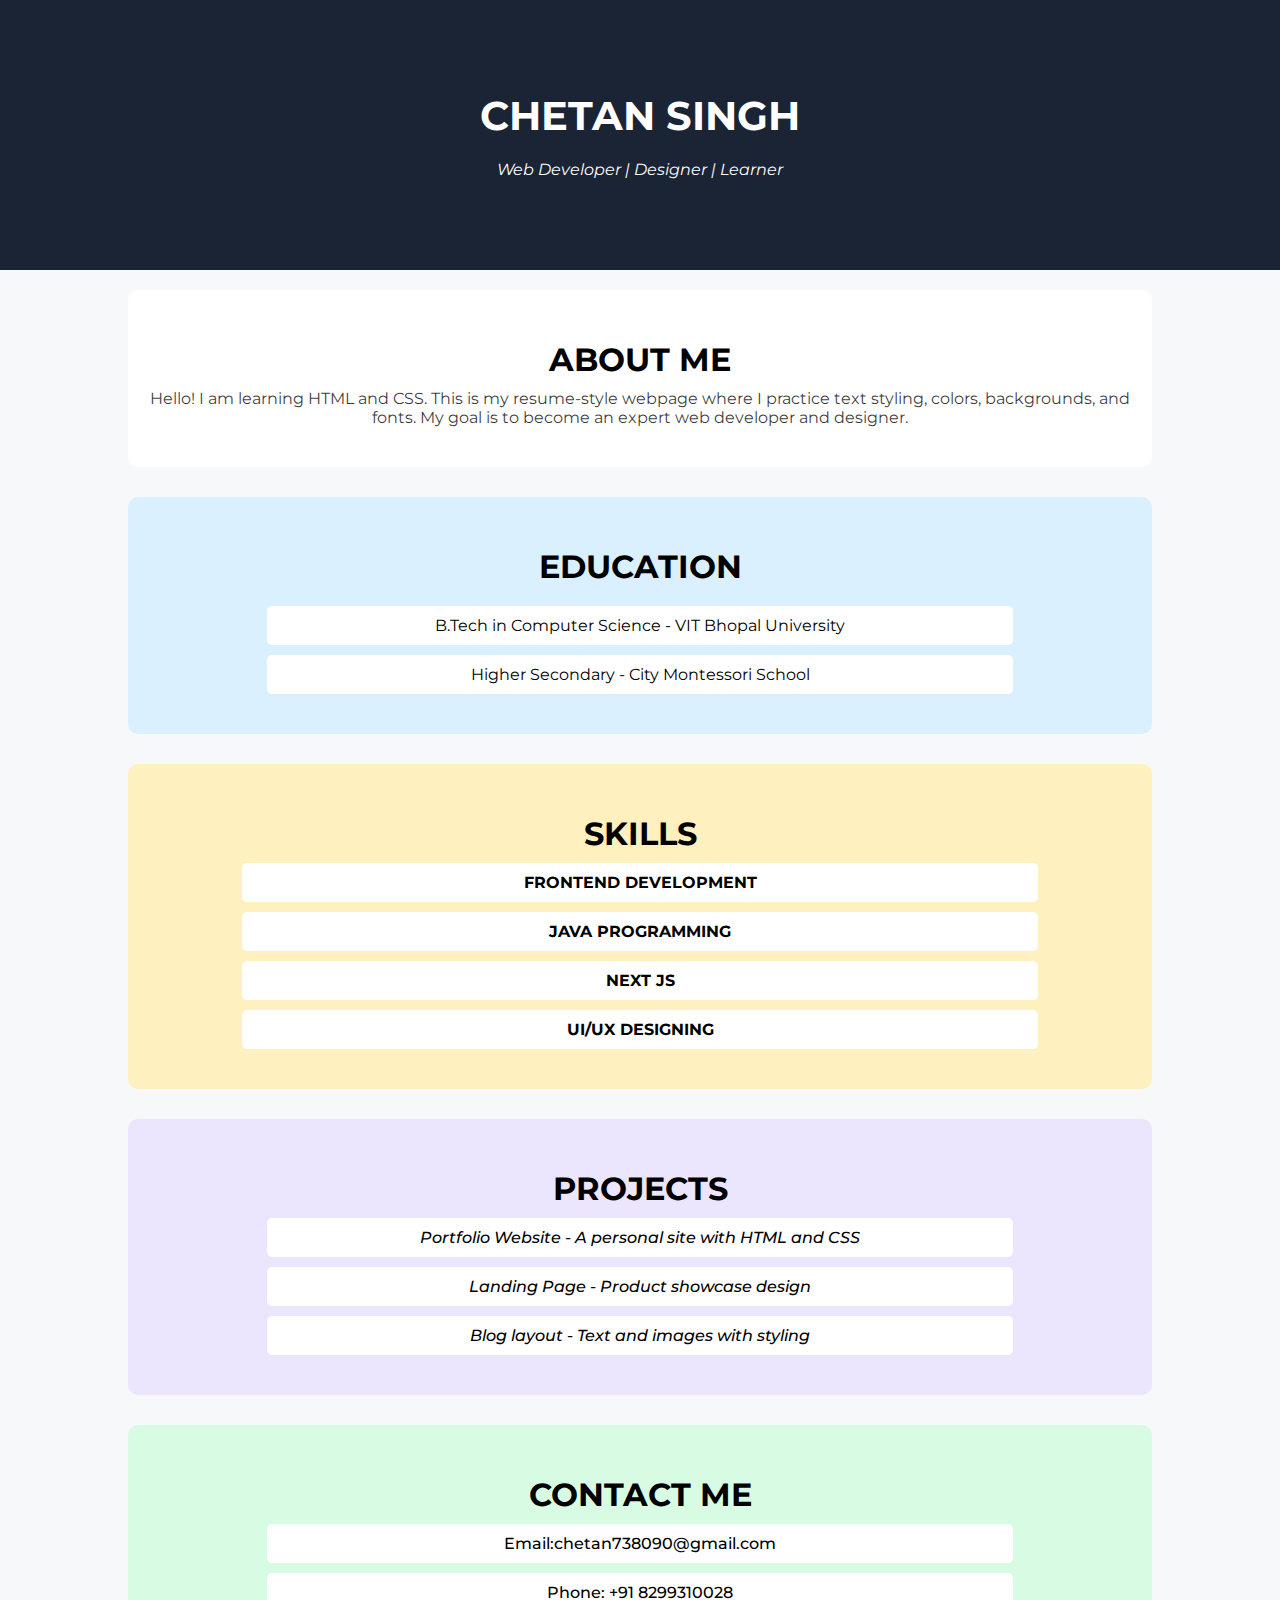
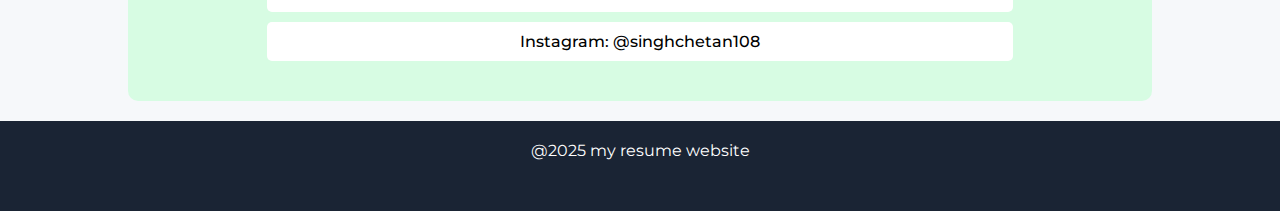
<file: Assignment 1/index.html>
<!DOCTYPE html>
<html lang="en">
    <head>
        <meta charset="UTF-8" />
        <meta name="viewport" content="width=device-width, initial-scale=1.0" />
        <title>My Resume Website</title>
        <link rel="stylesheet" href="style.css" />
    </head>
    <body>
        <header class="flex-col-center">
            <h1>Chetan Singh</h1>
            <div>Web Developer | Designer | Learner</div>
        </header>
        <main>
            <section class="about flex-col-center">
                <h1>About Me</h1>
                <p>
                    Hello! I am learning HTML and CSS. This is my resume-style
                    webpage where I practice text styling, colors, backgrounds,
                    and fonts. My goal is to become an expert web developer and
                    designer.
                </p>
            </section>
            <section class="education flex-col-center">
                <h1>Education</h1>
                <div>B.Tech in Computer Science - VIT Bhopal University</div>
                <div>Higher Secondary - City Montessori School</div>
            </section>
            <section class="skills flex-col-center">
                <h1>Skills</h1>
                <div>Frontend Development</div>
                <div>Java Programming</div>
                <div>Next Js</div>
                <div>UI/Ux Designing</div>
            </section>
            <section class="projects flex-col-center">
                <h1>Projects</h1>
                <div>Portfolio Website - A personal site with HTML and CSS</div>
                <div>Landing Page - Product showcase design</div>
                <div>Blog layout - Text and images with styling</div>
            </section>
            <section class="contact-me flex-col-center">
                <h1>Contact Me</h1>
                <div>Email:chetan738090@gmail.com</div>
                <div>Phone: +91 8299310028</div>
                <div>Instagram: @singhchetan108</div>
            </section>
        </main>
        <footer>@2025 my resume website</footer>
    </body>
</html>
</file>
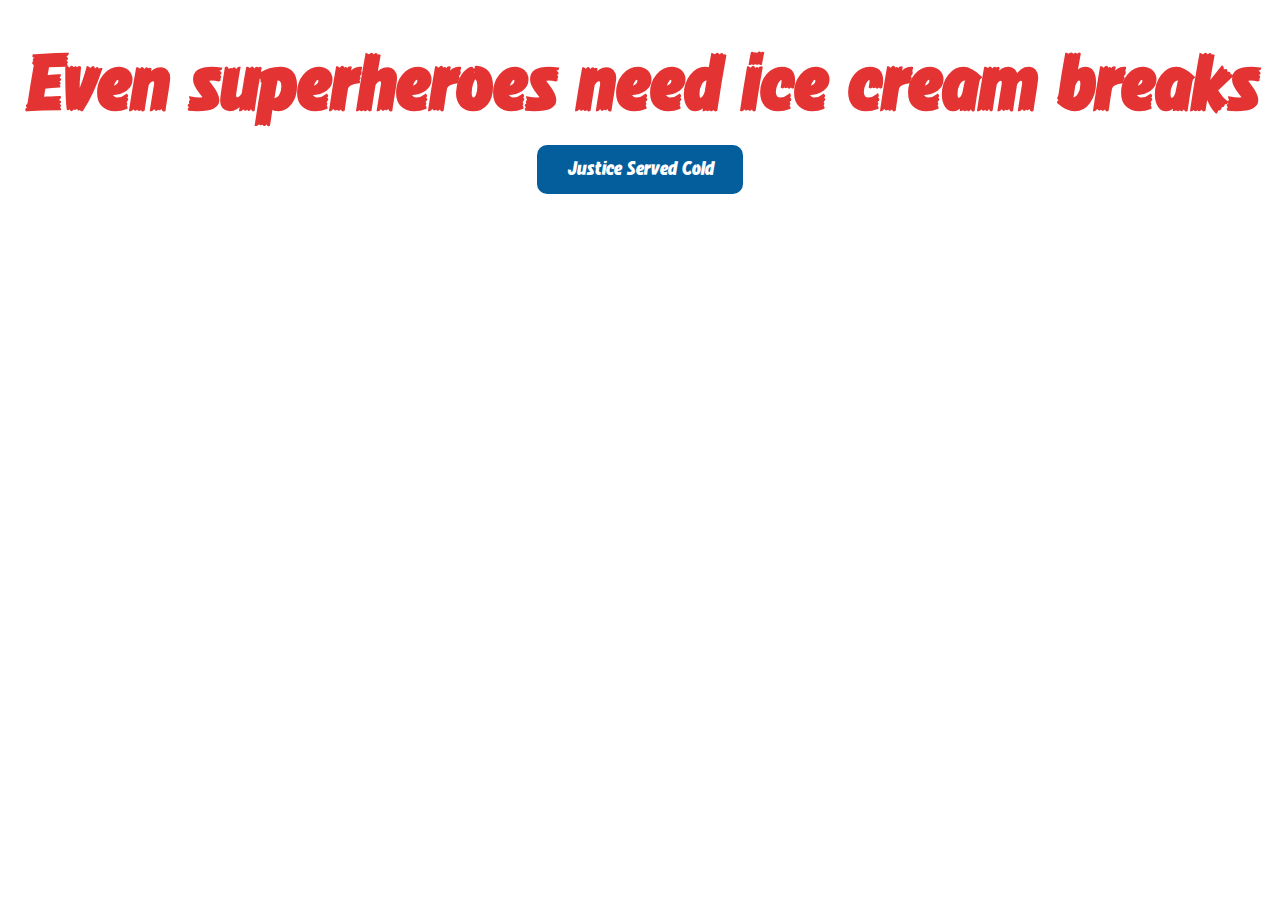
<file: Assignment 2/index.html>
<!DOCTYPE html>
<html lang="en">
<head>
  <meta charset="UTF-8">
  <meta name="viewport" content="width=device-width, initial-scale=1.0">
  <title>Assignment 2</title>
  <link rel="stylesheet" href="style.css">
</head>
<body>
  <div id="main">
    <h1>Even superheroes need ice cream breaks</h1>
    <button>Justice Served Cold</button>
  </div>
</body>
</html>
</file>
<file: Assignment 1/style.css>
@import url('https://fonts.googleapis.com/css2?family=Montserrat:ital,wght@0,100..900;1,100..900&display=swap');
* {
  box-sizing: border-box;
  margin: 0;
  padding: 0;
}

html, body {
  height: 100%;
  width: 100%;
  font-family: "Montserrat", sans-serif;
}

:root {
  --primary-bg: #1a2434;
}

body {
  background-color: #f6f8fa;
}

.flex-col-center {
  display: flex;
  flex-direction: column;
  align-items: center;
  justify-content: center;
}

header {
width: 100%;
  height: 30vh;
  gap: 20px;
  background-color: var(--primary-bg);
  color: white;
}

h1 {
  text-transform: uppercase;
}

header h1 {
  font-size: 40px;
}

header div {
  font-style: italic;
  font-weight: 400;
  font-size: 16px;
}

main {
  padding: 20px 10vw;
  display: flex;
  flex-direction: column;
  align-items: center;
  justify-content: center;
  gap: 30px;
}

section {
  text-align: center;
  width: 80vw;
  padding: 50px 15px 40px 15px;
  border-radius: 10px;
  gap: 10px
}

.about {
  background-color: #fff;
}

.about p {
  color: #000000c7;
  font-weight: 400;
}

.education {
  background-color: #daf0ff;
}

.education h1  {
  margin-bottom: 10px;
}

.education div, .skills div, .projects div, .contact-me div {
  background-color: #fff;
  width: 75%;
  padding: 10px 5px;
  border-radius: 5px;
}

.skills {
  background-color: #fef0bf;
}

.skills div {
  width: 80%;
  font-weight: 700;
  text-transform: uppercase;
}

.projects {
  background-color: #ebe6fe;
}

.projects div {
  font-style: italic;
  font-weight: 500;
}

.contact-me {
  background-color: #d7fce3;
}

.contact-me div {
  font-weight: 500;
}

footer {
  background-color: var(--primary-bg);
  padding: 20px 10px;
  text-align: center;
  width: 100%;
  height: 10vh;
  color: white;
}
</file>
<file: Assignment 2/style.css>
@font-face {
  font-family: super;
  src: url(./Comic\ Hero.otf);
}
* {
  box-sizing: border-box;
  margin: 0;
  padding: 0;
}

html, body {
  height: 100%;
  width: 100%;
}

#main {
  width: 100%;
  height: 100%;
  background-image: url(https://images.unsplash.com/photo-1611604548018-d56bbd85d681?q=80&w=2070&auto=format&fit=crop&ixlib=rb-4.1.0&ixid=M3wxMjA3fDB8MHxwaG90by1wYWdlfHx8fGVufDB8fHx8fA%3D%3D);  
  background-size: cover;
  background-position: center;
  text-align: center;
  padding-top: 50px;
  font-family: super;
  color: rgb(228, 51, 51);
}

h1 {
  font-size: 80px;
}

button {
  margin-top: 20px;
  padding: 15px 30px;
  border: none;
  border-radius: 10px;
  font-size: 20px;
  font-family: super;
  color:white;
  background-color: #045e9b;
  cursor: pointer;
}

button:hover {
  background-color: #000;
  transform: scale(1.05);
}
</file>
